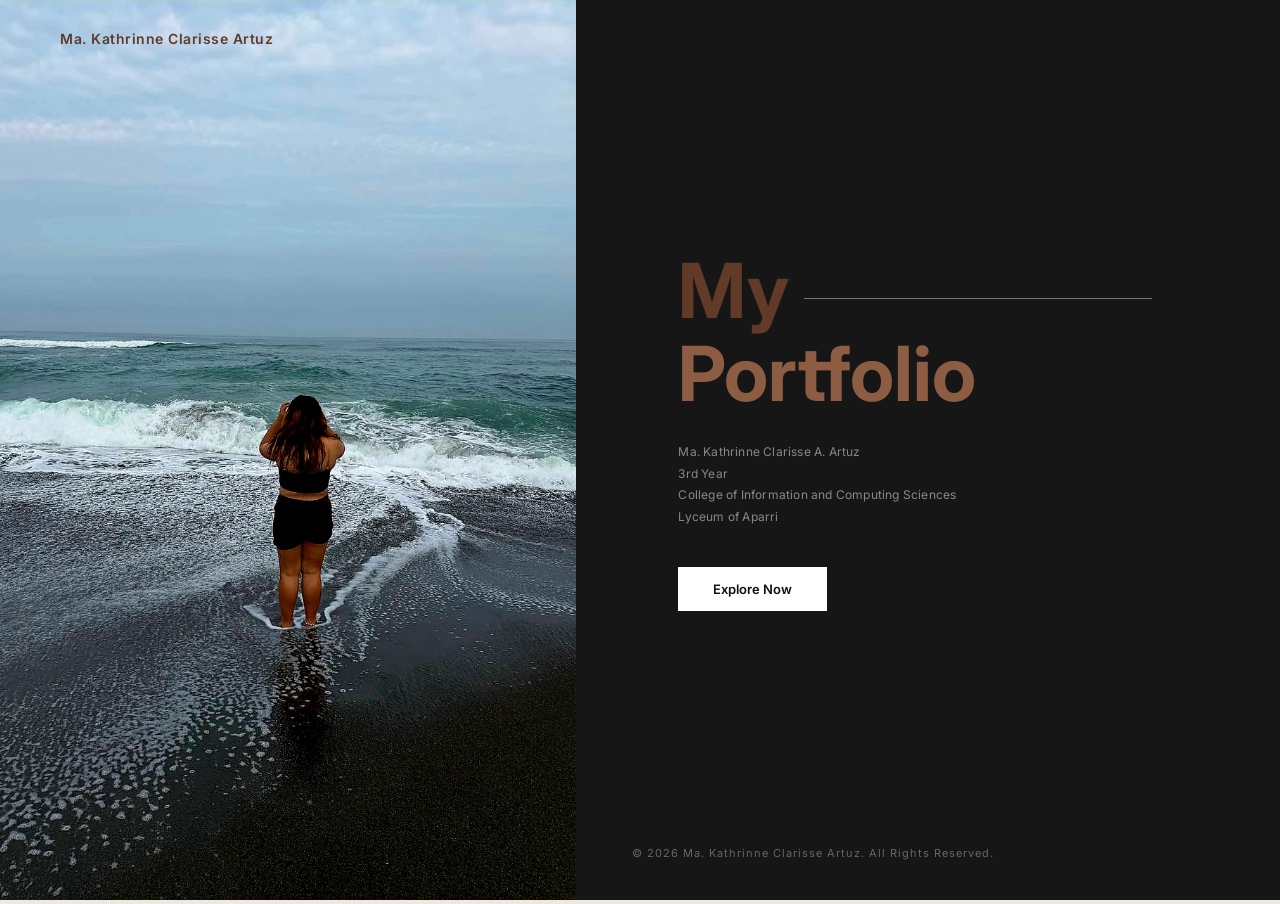
<file: index.html>
<!DOCTYPE html>
<html lang="en">
<head>
    <meta charset="UTF-8">
    <meta name="viewport" content="width=device-width, initial-scale=1.0">
    <title>Ma. Kathrinne Clarisse Artuz| Portfolio</title>
    <link rel="preconnect" href="https://fonts.googleapis.com">
    <link rel="preconnect" href="https://fonts.gstatic.com" crossorigin>
    <link href="https://fonts.googleapis.com/css2?family=Inter:wght@300;400;600;700&display=swap" rel="stylesheet">
    <link rel="stylesheet" href="style.css">
</head>
<body>

    <header>
        <div class="logo">Ma. Kathrinne Clarisse Artuz</div>
       
    </header>

    <main class="container">
        <div class="left-panel">
            <img src="k3.jpg" alt="Kath Artuz Portfolio Portrait">
        </div>

        <div class="right-panel">
            <div class="hero-title-container">
                <div class="title-line-wrapper">
                    <h1 class="hero-title">My</h1>
                    <div class="decorative-line"></div>
                </div>
                <h1 class="title">Portfolio</h1>
            </div>

            <p class="description">
                Ma. Kathrinne Clarisse A. Artuz </br>
              3rd Year </br>
                College of Information and Computing Sciences </br>
              Lyceum of Aparri
            </p>

            <div class="cta-container">
                <a href="Kth.html" class="btn-primary">Explore Now</a>
            </div> 

            <div class="footer-pagination">
                <p>&copy; 2026 Ma. Kathrinne Clarisse Artuz. All Rights Reserved.</p>
            </div>
        </div>
    </main>

</body>
</html>
</file>
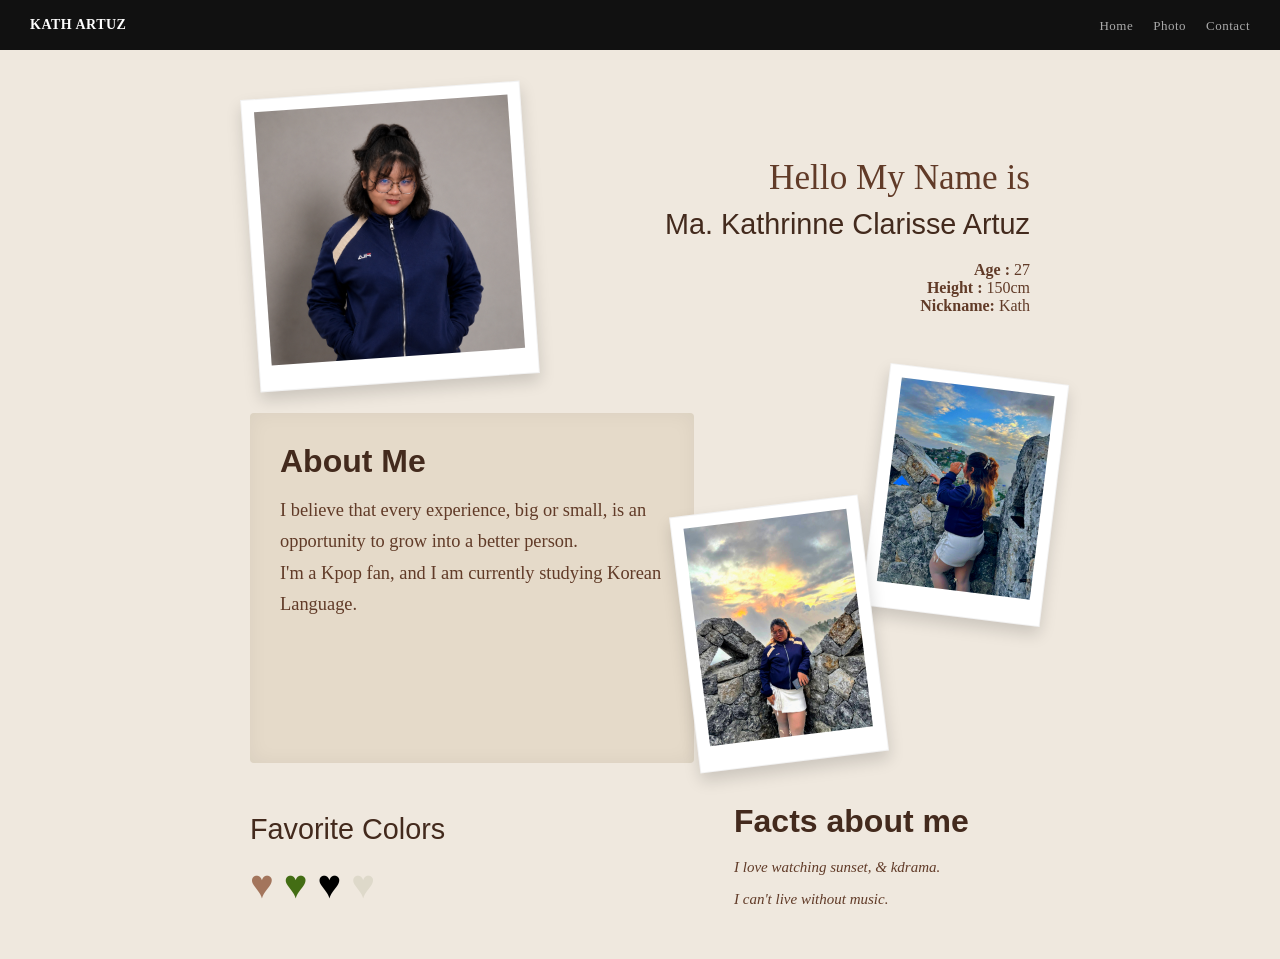
<file: Kth.html>
<!DOCTYPE html>
<html lang="en">
<head>
    <meta charset="UTF-8">
    <meta name="viewport" content="width=device-width, initial-scale=1.0">
    <title>Profile - Kath</title>
    <link rel="stylesheet" href="Kth.css">
</head>
<body>
    <nav class="navbar">
      <div class="logo">Kath Artuz</div>
    
        <ul class="nav-links">
           <li><a href="index.html">Home</a></li>
           <li><a href="#">Photo</a></li>
           <li><a href="ss.html">Contact</a></li>
        </ul>
    </nav>

    <div class="scrapbook-container">
        
        <header class="profile-header">
            <div class="photo-frame main-photo">
                <img src="kath.png" alt="Ma. Kathrinne Clarisse Artuz">
            </div>
            
            <div class="basic-info">
                <h1>Hello My Name is</h1>
                <p class="name">Ma. Kathrinne Clarisse Artuz</p>
                    <strong>Age :</strong> 27 </br>
                    <strong>Height :</strong> 150cm</br>
                    <strong>Nickname:</strong> Kath   
            </div>
        </header>

        <main class="content-grid">
            
            <section class="about-me-box">
                <h2>About Me</h2>
                <p>I believe that every experience, big or small, is an opportunity to grow into a better person. </br>
																			I'm a Kpop fan, and I am currently studying Korean Language.
																</p>
            </section>

            <div class="collage-photos">
                <div class="photo-frame photo1">
                    <img src="k1.jpg">
                </div>
                <div class="photo-frame photo2">
                    <img src="k4.jpg">
                </div>
            </div>

            <section class="colors-section">
                <h2>Favorite Colors</h2>
                <div class="color-palette">
                    <span class="color-heart color-brown">♥</span>
                    <span class="color-heart color-green">♥</span>
                    <span class="color-heart color-tan">♥</span>
                    <span class="color-heart color-cream">♥</span>
                </div>
            </section>

            <section class="facts-section">
                <h2>Facts about me</h2>
                <p>I love watching sunset, & kdrama.</p>
                <p>I can't live without music.</p>
            </section>
 
        </main>
    </div>

</body>
</html>
</file>
<file: style.css>
* {
    margin: 0;
    padding: 0;
    box-sizing: border-box;
    font-family: 'Inter', sans-serif;
}

:root {
    --bg-color: #efe8de;
    --paper-color: #e5dac9;
    --text-serif: #613b28;
    --text-sans: #432a1d;
    --font-serif: 'Playfair Display', serif;
    --font-sans: 'Comfortaa', cursive, sans-serif;
}

body {
    background-color: var(--bg-color);
    color: var(--text-serif);
    height: 100vh;
    overflow: hidden;
    display: flex;
    flex-direction: column;
}

/* --- Header Navigation --- */
header {
    position: absolute;
    top: 0;
    left: 0;
    width: 100%;
    display: flex;
    justify-content: space-between;
    align-items: center;
    padding: 30px 60px;
    z-index: 10;
}

.logo {
    font-weight: 600;
    font-size: 14px;
    letter-spacing: 0.5px;
    color: #613b28; /* Inherits or falls back beautifully */
}

nav {
    display: flex;
    align-items: center;
    gap: 40px;
}

nav a {
    color: #aaaaaa;
    text-decoration: none;
    font-size: 13px;
    transition: color 0.3s ease;
}

nav a:hover {
    color: #ffffff;
}

/* --- Main Layout --- */
.container {
    display: flex;
    height: 100%;
    width: 100%;
}

/* Left Column: Image */
.left-panel {
    width: 45%;
    height: 100%;
    position: relative;
    background-color: #e0e0e0;
}

.left-panel img {
    width: 100%;
    height: 100%;
    object-fit: cover;
}

/* Right Column: Content */
.right-panel {
    width: 55%; /* Changed to complete the 100% space correctly with left-panel */
    height: 100%;
    background-color: #161616;
    display: flex;
    flex-direction: column;
    justify-content: center;
    padding: 0 10% 0 8%;
    position: relative;
}

/* Heading with the line design element */
.hero-title-container {
    position: relative;
    margin-bottom: 25px;
}

.hero-title, .title {
    font-size: 76px;
    font-weight: 700;
    line-height: 1.1;
    color: #613b28; /* Use fallback colors or match design */
}

/* Ensure 'My' matches the image style color */
.hero-title {
    color: #613b28;
}

.title {
    color: #8c5d43; /* Matches your brown accent shade from the image */
}

/* Decorative horizontal line extending right */
.title-line-wrapper {
    display: flex;
    align-items: center;
}

.decorative-line {
    flex-grow: 1;
    height: 1px;
    background-color: rgba(255, 255, 255, 0.4);
    margin-left: 15px;
    margin-top: 15px;
}

.description {
    color: #888888;
    font-size: 12px;
    line-height: 1.8;
    max-width: 480px;
    margin-bottom: 40px;
    letter-spacing: 0.2px;
}

/* --- Action Buttons --- */
.cta-container {
    display: flex;
    gap: 30px;
    margin-bottom: 40px; /* Instead of destructive negative margins */
}

.btn-primary {
    background-color: #ffffff;
    color: #111111;
    text-decoration: none;
    padding: 14px 35px;
    font-size: 13px;
    font-weight: 600;
    transition: opacity 0.3s ease;
    display: inline-block;
    text-align: center;
}

.btn-primary:hover {
    opacity: 0.9;
}

/* --- Footer Pagination --- */
.footer-pagination {
    position: absolute;
    bottom: 40px;
    left: 8%; /* Align nicely with content padding */
    font-size: 11px;
    color: #666666;
    letter-spacing: 1px;
}

/* --- Responsive View (Tablets / Smaller Desktops) --- */
@media (max-width: 992px) {
    body {
        overflow: auto;
        height: auto;
    }
    .container {
        flex-direction: column;
        height: auto;
    }
    .left-panel, .right-panel {
        width: 100%;
    }
    .left-panel {
        height: 50vh;
    }
    .right-panel {
        padding: 60px 40px 80px 40px; /* Roomy padding */
    }
    .title, .hero-title {
        font-size: 56px;
    }
    .cta-container {
        margin-left: 0;
        margin-top: 0;
    }
    .footer-pagination {
        position: static;
        margin-top: 40px;
    }
}

/* --- Responsive View (Cellphones) --- */
@media only screen and (max-width: 600px) {
    header {
        padding: 20px;
    }
    
    .logo {
        color: #ffffff; /* Make legible over the sea image if overlaying */
        padding: 4px 8px;
        border-radius: 4px;
    }

    .left-panel {
        height: 55vh; /* Gives the beach shot a prominent visual frame */
    }

    .right-panel {
        padding: 10px 14px; /* Tighten margins up safely for tiny width viewports */
								    }

    .title, .hero-title {
        font-size: 38px; /* Scales down elegantly so 'Portfolio' doesn't clip */
    }
    
    .decorative-line {
        display: none; /* Keep layout lean and clutter-free on tiny screens */
    }

    .cta-container {
        margin-left: center; /* Reset desktop positioning fully */
        margin-top: -5x;
        width: 100%;
    }

    .btn-primary {
        width: 100%; /* Spans full width like a modern clean mobile app interaction button */
        }

    .footer-pagination {
        margin-top: 1px;
        font-size: 10px;
        line-height: 1.5;
    }
}
</file>
<file: Kth.css>
/* --- Global Resets & Variables --- */
* {
    box-sizing: border-box;
    margin: 0;
    padding: 0;
}

:root {
    --bg-color: #efe8de;
    --paper-color: #e5dac9;
    --text-serif: #613b28;
    --text-sans: #432a1d;
    --font-serif: 'Playfair Display', serif;
    --font-sans: 'Comfortaa', cursive, sans-serif;
}

body {
    background-color: var(--bg-color);
    font-family: var(--font-serif);
    color: var(--text-serif);
    display: flex;
    flex-direction: column;
    align-items: center;
    min-height: 100vh;
    padding: 70px 15px 20px 15px; /* Added 70px top padding to prevent fixed navbar overlap */
}

/* --- Navigation Bar Styles --- */
.navbar {
    width: 100%;
    min-height: 50px;
    display: flex;
    justify-content: space-between;
    align-items: center;
    padding: 15px 30px;
    background-color: #111111; /* Matches the dark theme */
    position: fixed;
    top: 0;
    left: 0;
    z-index: 100;
}

.logo {
    color: #ffffff;
    font-size: 14px;
    font-weight: 600;
    letter-spacing: 0.5px;
    text-transform: uppercase;
}

.nav-links {
    display: flex;
    align-items: center;
    list-style: none;
    gap: 20px;
}

.nav-links a {
    color: #aaaaaa;
    text-decoration: none;
    font-size: 13px;
    font-weight: 400;
    letter-spacing: 0.5px;
    transition: color 0.3s ease;
}

/* Hover and Active state */
.nav-links a:hover,
.nav-links a.active {
    color: #ffffff;
}

/* --- Main Layout Container --- */
.scrapbook-container {
    background-color: var(--bg-color);
    width: 100%;
    max-width: 800px;
    padding: 20px 10px;
    position: relative;
    display: flex;
    flex-direction: column;
    gap: 30px;
}

/* --- Header Styling --- */
.profile-header {
    display: flex;
    align-items: center;
    justify-content: space-between;
    gap: 30px;
    flex-wrap: wrap;
}

.basic-info {
    flex: 1;
    min-width: 280px;
    text-align: right;
}

.basic-info h1 {
    font-size: 2.2rem;
    font-weight: 400;
    margin-bottom: 10px;
}

.basic-info .name {
    font-family: var(--font-sans);
    font-size: 1.8rem;
    color: var(--text-sans);
    margin-bottom: 20px;
}

/* --- Reusable Photo Frames (Polaroid/Scrapbook Style) --- */
.photo-frame {
    background: #fff;
    padding: 12px 12px 25px 12px;
    box-shadow: 0 8px 16px rgba(0, 0, 0, 0.15);
    border: 1px solid rgba(0, 0, 0, 0.05);
}

.photo-frame img {
    width: 100%;
    height: auto;
    display: block;
    object-fit: cover;
}

.main-photo {
    width: 280px;
    transform: rotate(-4deg);
    margin: 0 auto; /* Centers the main photo when wrapping on mobile */
}

/* --- Content Grid --- */
.content-grid {
    display: grid;
    grid-template-columns: 1.2fr 0.8fr;
    gap: 40px;
}

/* --- About Me Box --- */
.about-me-box {
    background-color: var(--paper-color);
    padding: 30px;
    border-radius: 4px;
    box-shadow: inset 0 0 20px rgba(0, 0, 0, 0.05);
    position: relative; 
}

.about-me-box h2 {
    font-family: var(--font-sans);
    color: var(--text-sans);
    font-size: 2rem;
    margin-bottom: 15px;
}

.about-me-box p {
    font-size: 1.15rem;
    line-height: 1.7;
}

/* --- Collage Side Photos --- */
.collage-photos {
    position: relative;
    height: 350px;
}

.photo1 {
    width: 180px;
    position: absolute;
    top: -40px;
    right: -25px;
    transform: rotate(7deg);
    z-index: 1;
}

.photo2 {
    width: 190px;
    position: absolute;
    bottom: 0;
    left: -50px;
    transform: rotate(-7deg);
    z-index: 2;
}

/* --- Favorite Colors Section --- */
.colors-section {
    padding-top: 10px;
}

.colors-section h2 {
    font-family: var(--font-sans);
    color: var(--text-sans);
    font-size: 1.8rem;
    font-weight: 400;
    margin-bottom: 15px;
}

.color-palette {
    display: flex;
    gap: 10px;
}

.color-heart {
    font-size: 2.5rem;
    cursor: default;
}

/* Accurate HEX mappings */
.color-brown { color: #a3755c; }
.color-green { color: #436d14; }
.color-tan { color: #000000; }
.color-cream { color: #ded9ca; }

/* --- Facts Section --- */
.facts-section {
    display: flex;
    flex-direction: column;
    justify-content: center;
}

.facts-section h2 {
    font-family: var(--font-sans);
    color: var(--text-sans);
    font-size: 2rem;
    margin-bottom: 15px;
}

.facts-section p {
    font-size: 15px;
    font-style: italic;
    line-height: 1.6;
    margin-bottom: 8px;
}

/* --- Responsive View (Tablets / Smaller Desktops) --- */
@media (max-width: 992px) {
    .navbar {
        padding: 15px 20px;
    }
    
    .profile-header {
        flex-direction: column;
        text-align: center;
        gap: 20px;
    }

    .basic-info {
        text-align: center;
    }

    .content-grid {
        grid-template-columns: 1fr;
        gap: 30px;
    }

    .collage-photos {
        height: auto;
        display: flex;
        justify-content: center;
        gap: 20px;
        position: static;
        padding: 20px 0;
    }

    .photo1, .photo2 {
        position: static;
        width: 45%;
        max-width: 180px;
        transform: none; /* Straightens them out slightly so they don't overlap awkwardly */
    }
    
    .photo1 { transform: rotate(3deg); }
    .photo2 { transform: rotate(-3deg); }
}

/* --- Mobile View (Cellphones under 600px) --- */
@media only screen and (max-width: 600px) {
    body {
        padding-top: 80px; /* Leaves room for navigation wrap on ultra small devices */
    }

    .navbar {
        flex-direction: column;
        gap: 8px;
        padding: 10px;
        text-align: center;
    }

    .nav-links {
        gap: 15px;
    }

    .basic-info h1 {
        font-size: 1.8rem;
    }

    .basic-info .name {
        font-size: 1.4rem;
    }

    .main-photo {
        width: 100%;
        max-width: 240px;
    }

    .about-me-box {
        padding: 20px;
    }

    .about-me-box h2, .colors-section h2, .facts-section h2 {
        font-size: 1.5rem;
    }
}
</file>
